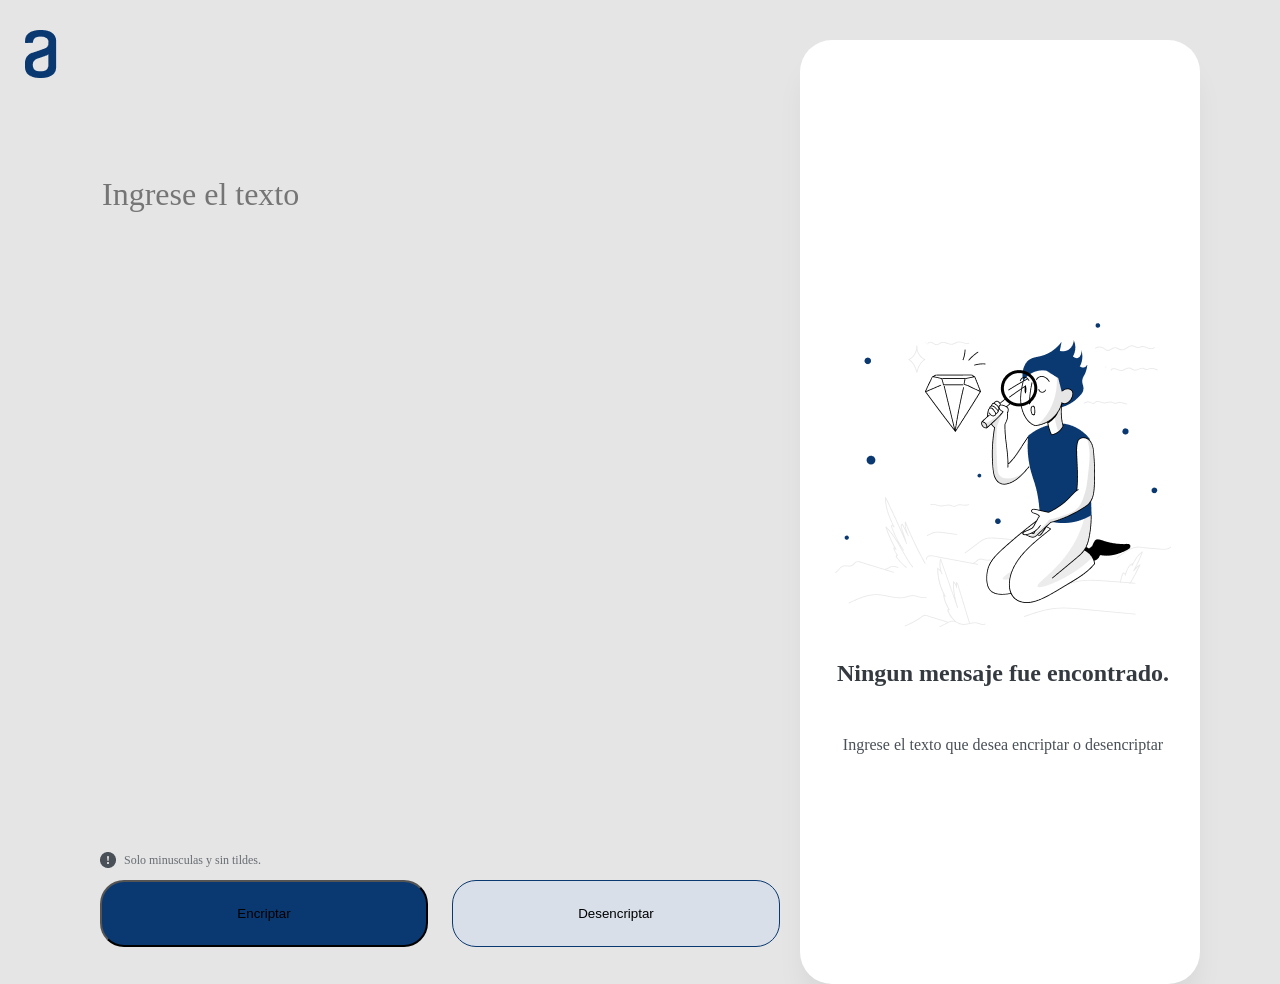
<file: index.html>
<!DOCTYPE html>
<html>
<head>
	<meta charset="utf-8">
	<meta name="viewport" content="width=device-width, initial-scale=1">
	<link rel="stylesheet" type="text/css" href="style.css">
	<link rel="stylesheet" type="text/css" href="reset.css">
	<script type="text/javascript" src="encriptador.js"></script>
	<title>Encriptador</title>
	<link rel="icon" type="image/png" href="imagenes/logo.png" />

</head>
<body>

				<header>
					<div class="logo">
						<img  src="imagenes/logo.png" alt="logo alura">
					</div>
				</header>	
			
		
			
				<div class="fieldtext">
					<textarea id="texto" placeholder="Ingrese el texto"></textarea>
				</div>
			
			
				<div class="lateral" id="rectang1">
					<img id="imagen-lateral" src="imagenes/imagen2.png" alt="No hay texto" >
					<div class="frame-5">
					<p class="no-mensaje">Ningun mensaje fue encontrado.</p>
					<p class="pedido">Ingrese el texto que desea encriptar o desencriptar</p>
					</div>
					
				</div>
	
				<div class="rectangulo-2" id="rectang2">
					<textarea id="salida"></textarea>
					<input type="button" name="" id="copiar" onclick="copiar()" value="Copiar">
				</div>
	
			
			
		
				<div class="principal">
					<div class="frame-1">
					<img src="imagenes/advertencia.png">
					<label class="advertencia">Solo minusculas y sin tildes.</label>
					</div>
				<div class="frame-3">
					<input type="button" name="" id="encriptar" value="Encriptar" onClick="parrafo=document.getElementById('texto').value.toLowerCase(); getElementById('salida').value=encriptar(parrafo)">
					<input type="button" name="" id="desencriptar" value="Desencriptar" onclick="parrafo=document.getElementById('texto').value.toLowerCase();getElementById('salida').value=desencriptar(parrafo)">
				</div>
				</div>
	
</body>
</html>
</file>
<file: style.css>
*{
background: #E5E5E5;
}

header .logo {
	width: 32px;
	height: 48px;
	padding-top: 30px;
	padding-left: 25px;
}


/* Ingrese el texto aqui */
#texto{
position: absolute;
width: 665px;
height: 665px;
left: 100px;
top: 168px;

font-family: 'Inter';
font-style: normal;
font-weight: 400;
font-size: 32px;
line-height: 150%;
/* identical to box height, or 48px */

/* Dark blue/dark-blue-300 */
color: #0A3871;
resize: none;
border: hidden;

}

.advertencia{
/* Solo letras minúsculas y sin acentos */


width: 205px;
height: 18px;

font-family: 'Inter';
font-style: normal;
font-weight: 400;
font-size: 12px;
line-height: 150%;
/* identical to box height, or 18px */


/* Gray/gray-400 */

color: #495057;

opacity: 0.8;

/* Inside auto layout */

flex: none;
order: 1;
flex-grow: 0;
}


.no-mensaje{
	/* Ningún mensaje fue encontrado */
width: 336px;
height: 58px;
font-family: 'Inter';
font-style: normal;
font-weight: 700;
font-size: 24px;
line-height: 120%;
/* or 29px */
text-align: center;
/* Gray/gray-500 */
color: #343A40;
/* Inside auto layout */
flex: none;
order: 0;
align-self: stretch;
flex-grow: 0;
background: #FFFFFF;

}


.pedido{
	width: 336px;
height: 48px;
font-family: 'Inter';
font-style: normal;
font-weight: 400;
font-size: 16px;
line-height: 150%;
/* or 24px */

text-align: center;

/* Gray/gray-400 */

color: #495057;


/* Inside auto layout */

flex: none;
background: #FFFFFF;

order: 1;
align-self: stretch;
flex-grow: 0;
}


.frame-1{
	display: flex;
flex-direction: row;
align-items: center;
padding: 0px;
gap: 8px;

position: absolute;
width: 229px;
height: 18px;
left: 100px;
top: 851px;

}


.frame-3{
	/* Frame 3 */


/* Auto layout */

display: flex;
flex-direction: row;
align-items: flex-start;
padding: 0px;
gap: 24px;

position: absolute;
width: 680px;
height: 67px;
left: 100px;
top: 880px;
}

.lateral{
/* Rectangle 1 */

position: absolute;
width: 400px;
height: 944px;
left: 800px;
top: 40px;

/* White */
background: #FFFFFF;
/* shadow */
box-shadow: 0px 24px 32px -8px rgba(0, 0, 0, 0.08);
border-radius: 32px;

}

.frame-5{
	/* Frame 5 */


/* Auto layout */

display: flex;
flex-direction: column;
align-items: flex-start;
padding: 0px;
gap: 16px;

position: absolute;
width: 336px;
height: 122px;
left: 35px;
top: 619px;
background: #FFFFFF;
}

#imagen-lateral{
	position: absolute;
width: 336px;
height: 304px;
left: 35px;
top: 283px;
background: #FFFFFF;
}
#encriptar{
	/* Button */
    text-align: center;


/* Auto layout */

display: flex;
flex-direction: row;
align-items: flex-start;
padding: 24px;
gap: 8px;

width: 328px;
height: 67px;

/* Dark blue/dark-blue-300 */

background: #0A3871;
border-radius: 24px;

/* Inside auto layout */

flex: none;
order: 0;
flex-grow: 0;
}
#desencriptar{
	/* Button */

    text-align: center;

box-sizing: border-box;

/* Auto layout */

display: flex;
flex-direction: row;
align-items: flex-start;
padding: 24px;
gap: 8px;

width: 328px;
height: 67px;

/* Light gray */

background: #D8DFE8;
/* Dark blue/dark-blue-300 */

border: 1px solid #0A3871;
border-radius: 24px;

/* Inside auto layout */

flex: none;
order: 1;
flex-grow: 0;
}

.rectangulo-2{

/* Rectangle 1 */

position: absolute;
width: 400px;
height: 944px;
left: 800px;
top: 40px;

/* White */
background: #FFFFFF;
/* shadow */
box-shadow: 0px 24px 32px -8px rgba(0, 0, 0, 0.08);
border-radius: 32px;
display: none;


}

#salida{

position: absolute;
width: 350px;
height: 745px;
left: 30px;
top: 72px;

font-family: 'Inter';
font-style: normal;
font-weight: 400;
font-size: 24px;
line-height: 150%;
/* or 36px */

/* Gray/gray-400 */
color: #495057;
background: #FFFFFF;
border: hidden;
resize: none;

}

#copiar{
width: 328px;
height: 67px;

font-family: 'Inter';
font-style: normal;
font-weight: 400;
font-size: 16px;
line-height: 19px;
text-align: center;

/* Dark blue/dark-blue-300 */

color: #0A3871;


/* Inside auto layout */

flex: none;
order: 0;
flex-grow: 1;

position: absolute;
left: 37px;
top: 843px;

/* White */
background: #FFFFFF;
/* shadow */

/*display: none;*/
border: 1px solid #0A3871;
border-radius: 24px;

}

/*media*/
@media screen and (max-width: 500px) {
  
  	#texto {
    position: absolute;
    width: 305px;
    height: 405px;
    left: 50px;
    top: 168px;
    font-family: 'Inter';
    font-style: normal;
    font-weight: 400;
    font-size: 32px;
    line-height: 150%;
    color: #0A3871;
    resize: none;
    border: hidden;
}
 #imagen-lateral {
    position: absolute;
    width: 250px;
    height: 304px;
    left: 35px;
    top: 63px;
    background: #FFFFFF;
}
.pedido {
    width: 250px;
    height: 48px;
    font-family: 'Inter';
    font-style: normal;
    font-weight: 400;
    font-size: 16px;
    line-height: 150%;
    text-align: center;
    color: #495057;
    flex: none;
    background: #FFFFFF;
    order: 1;
    align-self: stretch;
    flex-grow: 0;
}
.no-mensaje {
    width: 250px;
    height: 58px;
    font-family: 'Inter';
    font-style: normal;
    font-weight: 700;
    font-size: 24px;
    line-height: 120%;
    text-align: center;
    color: #343A40;
    flex: none;
    order: 0;
    align-self: stretch;
    flex-grow: 0;
    background: #FFFFFF;
}
  .lateral {
    position: absolute;
    width: 300px;
    height: 500px;
    left: 50px;
    top: 600px;
    background: #FFFFFF;
    box-shadow: 0px 24px 32px -8px rgb(0 0 0 / 8%);
    border-radius: 32px;
}
.frame-5 {
    display: flex;
    flex-direction: column;
    align-items: flex-start;
    padding: 0px;
    gap: 16px;
    position: absolute;
    width: 250px;
    height: 122px;
    left: 35px;
    top: 350px;
    background: #FFFFFF;
}
.frame-1 {
    display: flex;
    flex-direction: row;
    align-items: center;
    padding: 0px;
    gap: 8px;
    position: absolute;
    width: 229px;
    height: 18px;
    left: 50px;
    top: 1100px;
}

.frame-3 {
    display: flex;
    flex-direction: row;
    align-items: flex-start;
    padding: 0px;
    gap: 24px;
    position: absolute;
    width: 60px;
    height: 67px;
    left: 50px;
    top: 1120px;
}



#encriptar {
    text-align: center;
    display: flex;
    flex-direction: row;
    align-items: flex-start;
    padding: 24px;
    gap: 8px;
    width: 150px;
    height: 67px;
    background: #0A3871;
    border-radius: 24px;
    flex: none;
    order: 0;
    flex-grow: 0;
}


#desencriptar {
    box-sizing: border-box;
    display: flex;
    flex-direction: row;
    align-items: flex-start;
    padding: 24px;
    gap: 8px;
    text-align: center;
    width: 150px;
    height: 67px;
    background: #D8DFE8;
    border: 1px solid #0A3871;
    border-radius: 24px;
    flex: none;
    order: 1;
    flex-grow: 0;
}

#salida {
    position: absolute;
    width: 200px;
    height: 345px;
    left: 30px;
    top: 72px;
    font-family: 'Inter';
    font-style: normal;
    font-weight: 400;
    font-size: 24px;
    line-height: 150%;
    color: #495057;
    background: #FFFFFF;
    border: hidden;
    resize: none;
}
.rectangulo-2 {
    position: absolute;
    width: 300px;
    height: 500px;
    left: 50px;
    top: 600px;
    background: #FFFFFF;
    box-shadow: 0px 24px 32px -8px rgb(0 0 0 / 8%);
    border-radius: 32px;
    display: none;
}
#copiar {
    width: 150px;
    height: 67px;
    font-family: 'Inter';
    font-style: normal;
    font-weight: 400;
    font-size: 16px;
    line-height: 19px;
    text-align: center;
    color: #0A3871;
    flex: none;
    order: 0;
    flex-grow: 1;
    position: absolute;
    left: 77px;
    top: 393px;
    background: #FFFFFF;
    /* display: none; */
    border: 1px solid #0A3871;
    border-radius: 24px;
}
}
</file>
